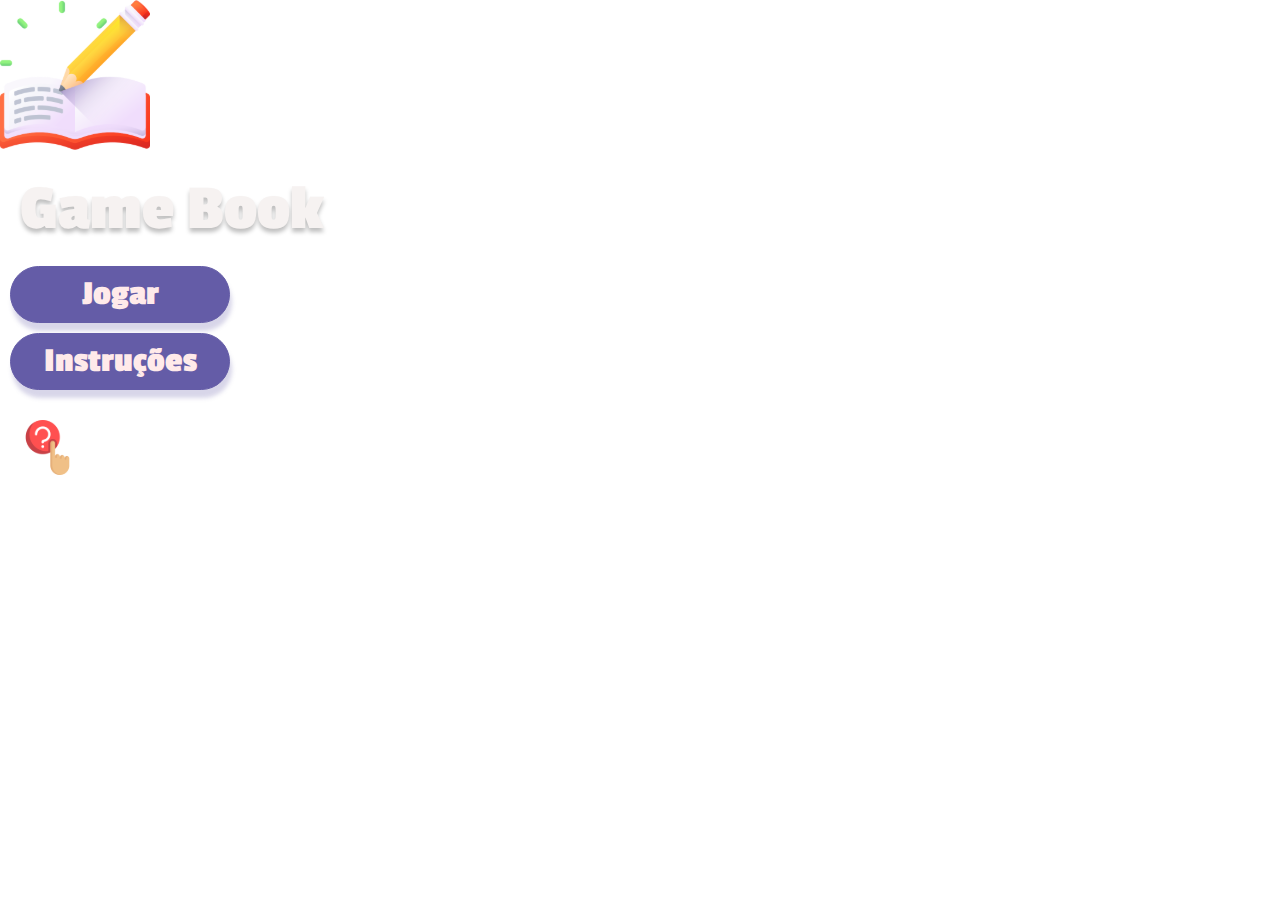
<file: index.html>
<!DOCTYPE html>
<html lang="pt">
	<head>
		<meta charset="UTF-8">
		<meta name="viewport" content="width=device-width, initial-scale=1.0">
		<meta http-equiv="X-UA-Compatible" content="ie=edge">
		<title>Game Book</title>

		<link href="https://fonts.googleapis.com/css?family=Passion+One&display=swap" rel="stylesheet">
		<link rel="stylesheet" href="./assets/css/style.css">
	</head>
	<body>
		<img alt="logo-game-book" src="./assets/images/logo.svg">
		<h1 class="title">Game Book</h1>
		<a class="button-primary" href="./historia.html">Jogar</a>
		<a class="button-primary">Instruções</a>
		<img class="button-image" alt="help-button" src="./assets/images/help.svg">
	</body>
</html>
</file>
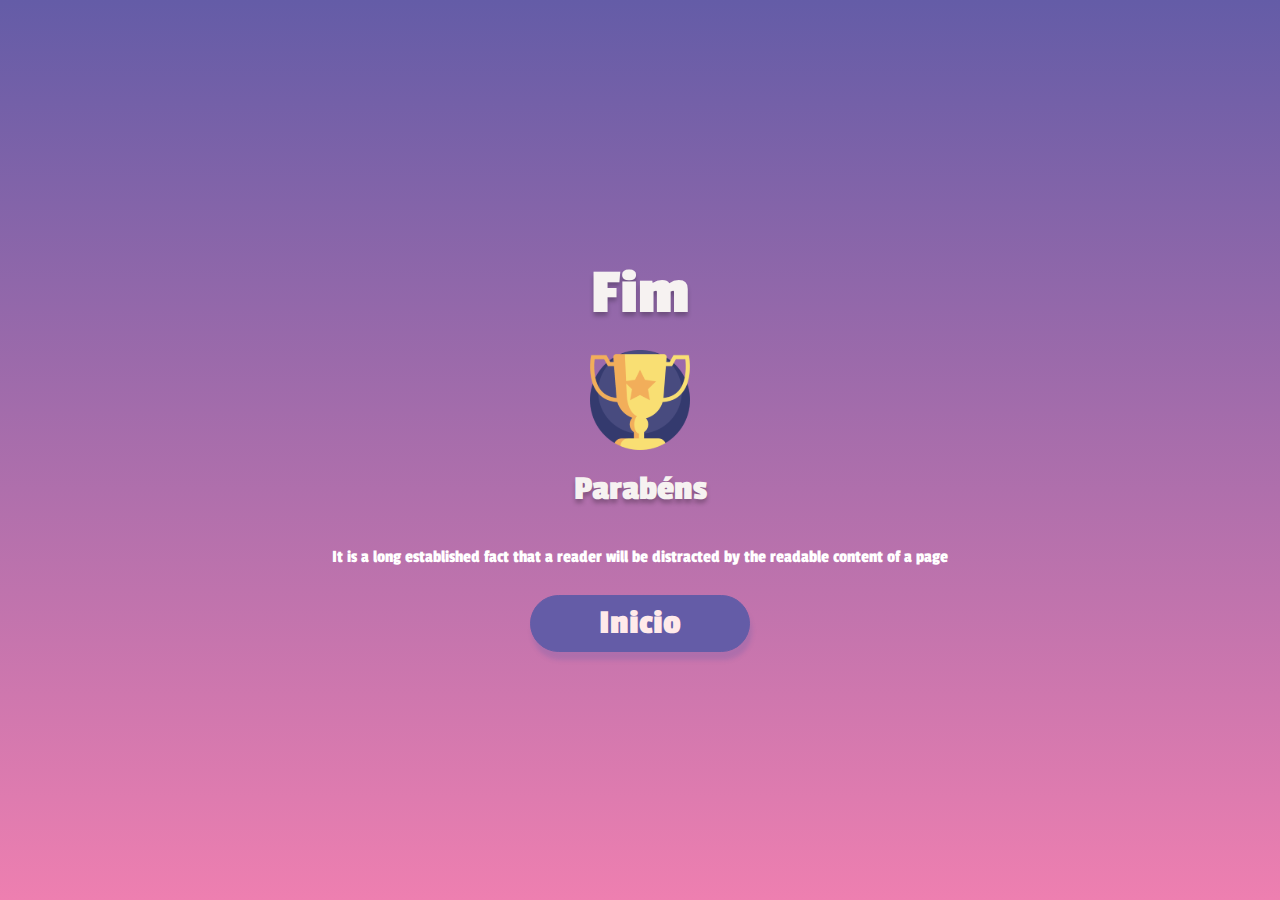
<file: final.html>
<!DOCTYPE html>
<html lang="pt">
	<head>
		<meta charset="UTF-8">
		<meta name="viewport" content="width=device-width, initial-scale=1.0">
		<meta http-equiv="X-UA-Compatible" content="ie=edge">
		<title>Game Book | Final</title>

		<link href="https://fonts.googleapis.com/css?family=Passion+One&display=swap" rel="stylesheet">
		<link rel="stylesheet" href="./assets/css/style.css">
	</head>
	<body>
		<div class="background-color">
			<h1 class="title">Fim</h1>
			<img alt="logo-game-book" src="./assets/images/trophy.svg">
			<p class="subtitle">Parabéns</p>
			<p class="end-description">It is a long established fact that a reader will be distracted by the readable content of a page</p>
			<a class="button-primary" href="./index.html">Inicio</a>
		</div>
	</body>
</html>
</file>
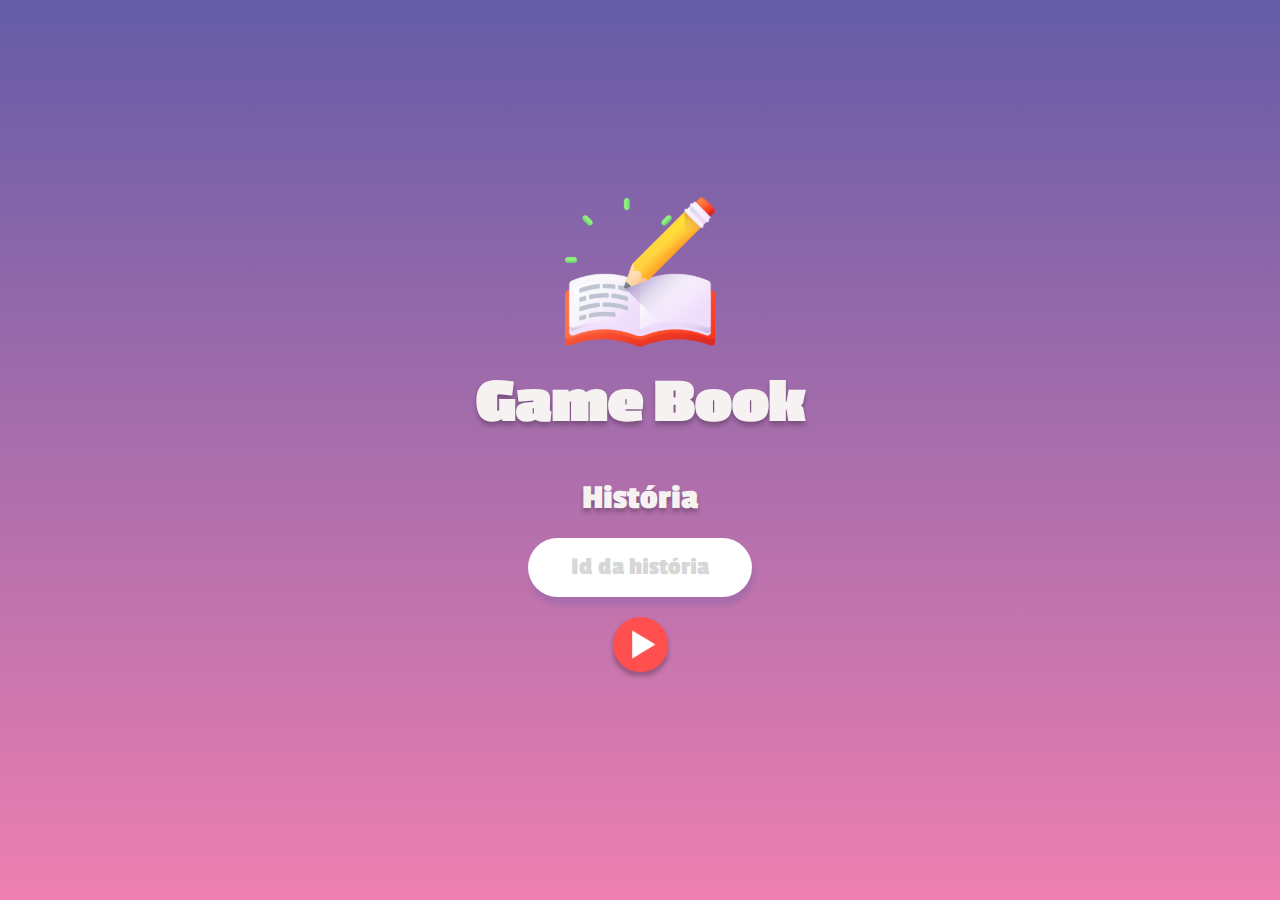
<file: historia.html>
<!DOCTYPE html>
<html lang="pt">
	<head>
		<meta charset="UTF-8">
		<meta name="viewport" content="width=device-width, initial-scale=1.0">
		<meta http-equiv="X-UA-Compatible" content="ie=edge">
		<title>Game Book | História</title>

		<link href="https://fonts.googleapis.com/css?family=Passion+One&display=swap" rel="stylesheet">
		<link rel="stylesheet" href="./assets/css/style.css">
	</head>
	<body>
		<div class="background-color">
			<img alt="logo-game-book" src="./assets/images/logo.svg">
			<h1 class="title"><strong>Game Book</strong></h1>
			<h3 class="subtitle">História</h3>
			<input class="input-text" type="text" placeholder="Id da história">
			<a href="./jogador.html">
				<img class="button-image" alt="play-button" src="./assets/images/play.svg">
			</a>
		</div>
	</body>
</html>
</file>
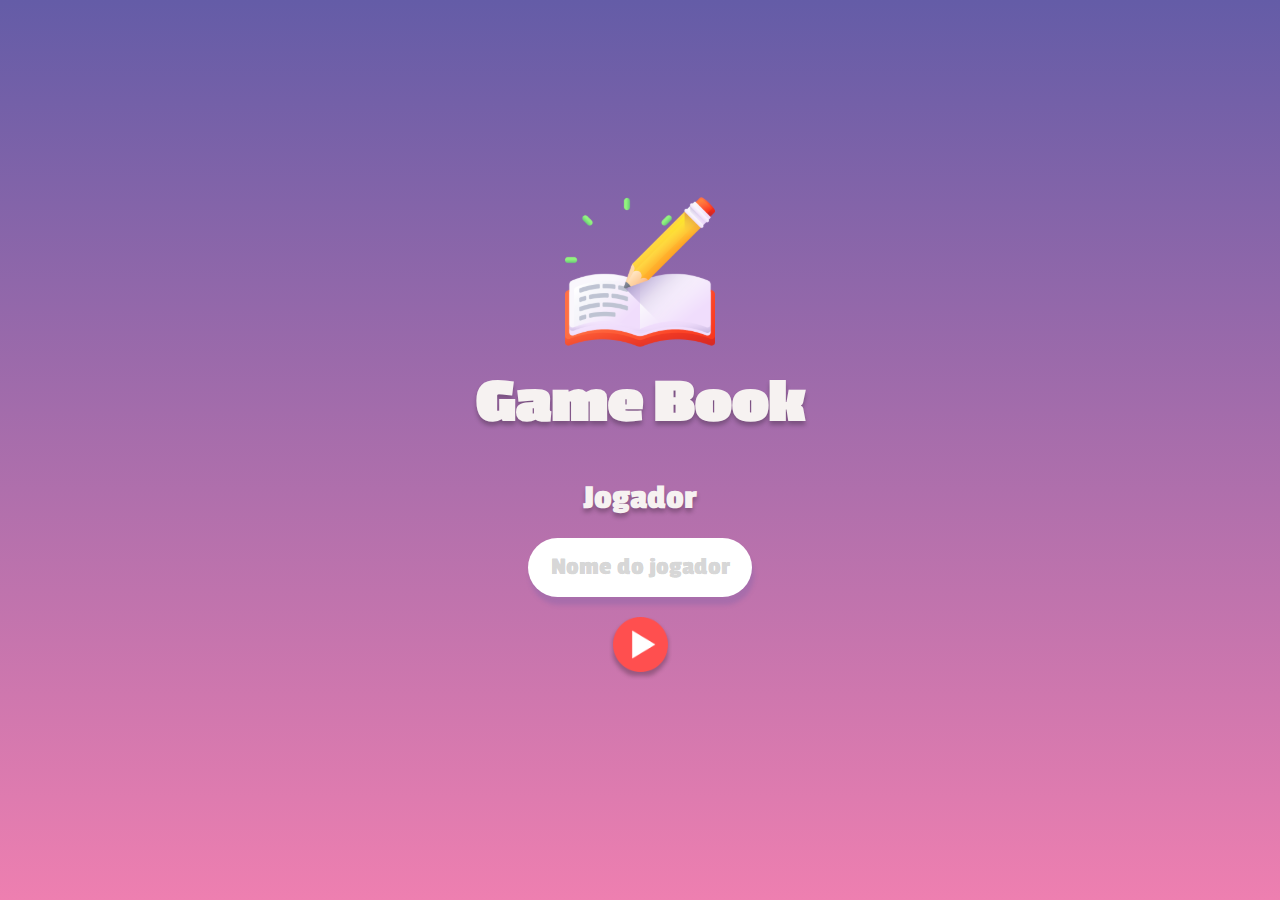
<file: jogador.html>
<!DOCTYPE html>
<html lang="pt">
	<head>
		<meta charset="UTF-8">
		<meta name="viewport" content="width=device-width, initial-scale=1.0">
		<meta http-equiv="X-UA-Compatible" content="ie=edge">
		<title>Game Book | Jogador</title>

		<link href="https://fonts.googleapis.com/css?family=Passion+One&display=swap" rel="stylesheet">
		<link rel="stylesheet" href="./assets/css/style.css">
	</head>
	<body>
		<div class="background-color">
			<img alt="logo-game-book" src="./assets/images/logo.svg">
			<h1 class="title"><strong>Game Book</strong></h1>
			<h3 class="subtitle">Jogador</h3>
			<input class="input-text" type="text" placeholder="Nome do jogador">
			<a href="./jogo.html">
				<img class="button-image" alt="play-button" src="./assets/images/play.svg">
			</a>
		</div>
	</body>
</html>
</file>
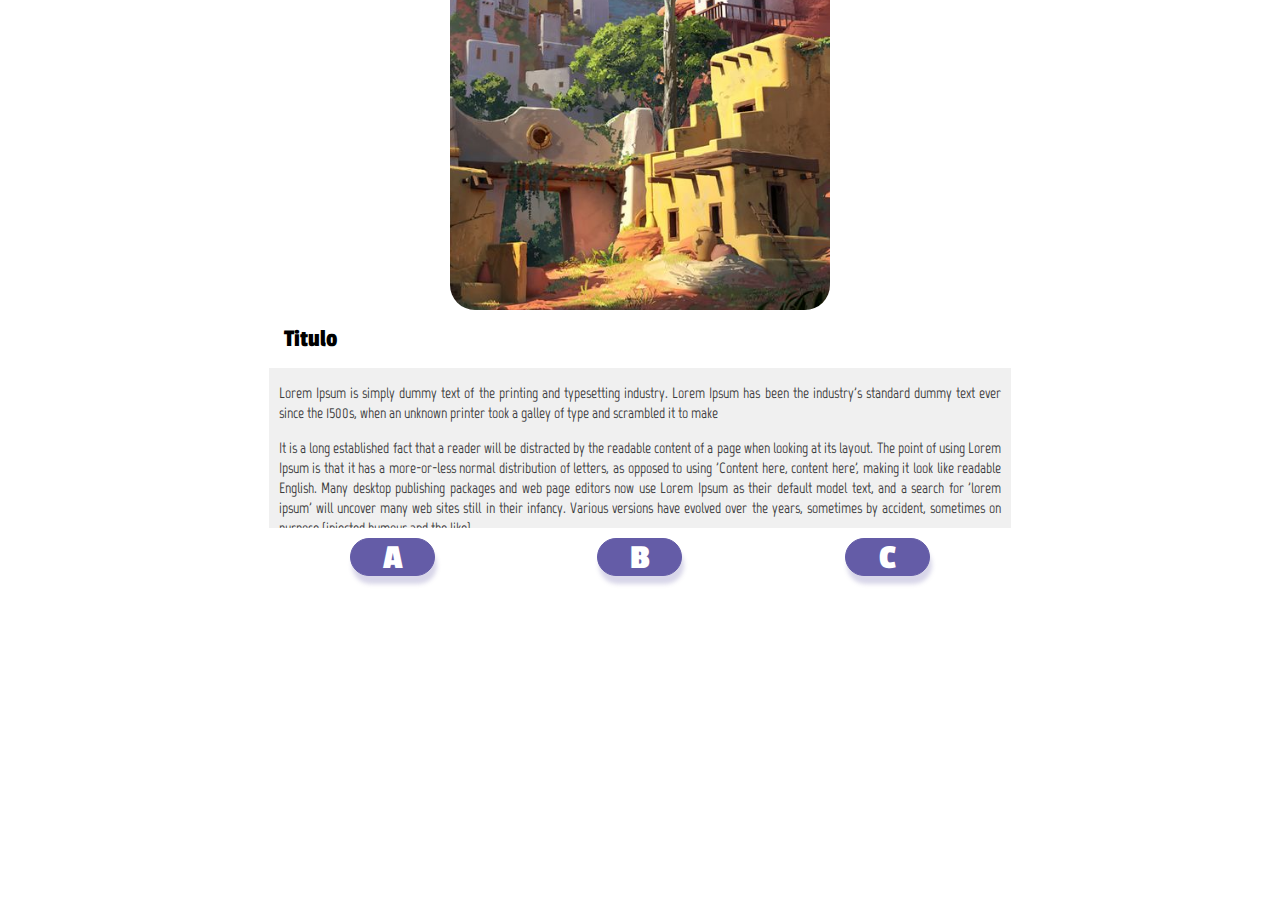
<file: jogo.html>
<!DOCTYPE html>
<html lang="pt">

<head>
	<meta charset="UTF-8">
	<meta name="viewport" content="width=device-width, initial-scale=1.0">
	<meta http-equiv="X-UA-Compatible" content="ie=edge">
	<title>Game Book | Jogo</title>

	<link href="https://fonts.googleapis.com/css?family=Passion+One&display=swap" rel="stylesheet">
	<link rel="stylesheet" type="text/css" href="//fonts.googleapis.com/css?family=Marvel" />
	<link rel="stylesheet" href="./assets/css/style.css">
</head>

<body>
	<div class="background-white">
		<div class="crop crop-tela-1">
			<img alt="logo-game-book" src="./assets/images/tela-1.jpg">
		</div>
		<div class="cap-details">
			<h1 class="cap-title">Titulo</h1>
			<div class="cap-description">
				<p class="cap-description-text">
					Lorem Ipsum is simply dummy text of the printing and typesetting industry. Lorem Ipsum has been the
					industry's standard dummy text ever since the 1500s, when an unknown printer took a galley of type
					and scrambled it to make
				</p>
				<p>
					It is a long established fact that a reader will be distracted by the readable content of a page
					when looking at its layout. The point of using Lorem Ipsum is that it has a more-or-less normal
					distribution of letters, as opposed to using 'Content here, content here', making it look like
					readable English. Many desktop publishing packages and web page editors now use Lorem Ipsum as their
					default model text, and a search for 'lorem ipsum' will uncover many web sites still in their
					infancy. Various versions have evolved over the years, sometimes by accident, sometimes on purpose
					(injected humour and the like).
				</p>
			</div>
			<div class="options">
				<a href="./jogo2.html" class="option-button">A</a>
				<a class="option-button">B</a>
				<a class="option-button">C</a>
			</div>
		</div>
	</div>
</body>

</html>
</file>
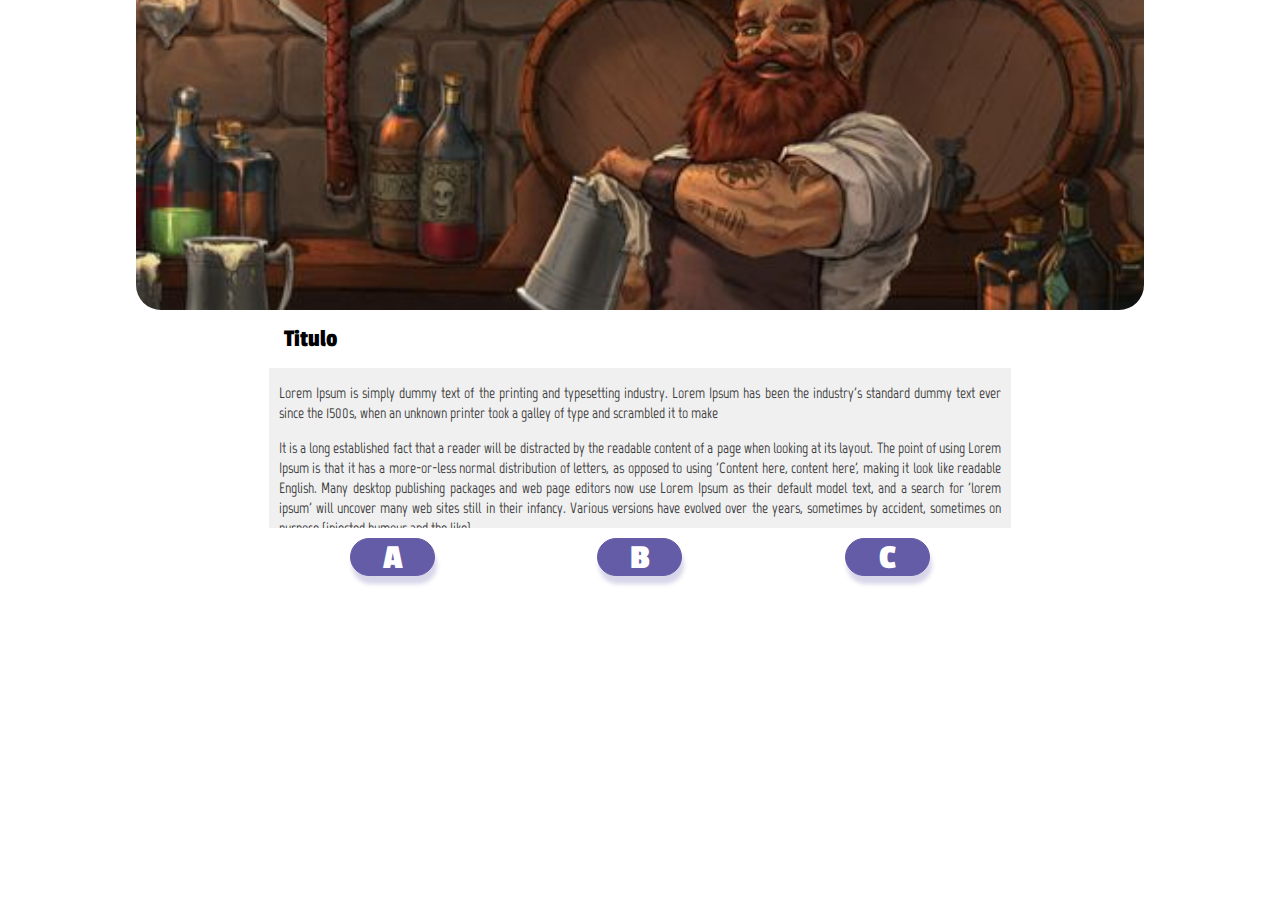
<file: jogo2.html>
<!DOCTYPE html>
<html lang="pt">

<head>
	<meta charset="UTF-8">
	<meta name="viewport" content="width=device-width, initial-scale=1.0">
	<meta http-equiv="X-UA-Compatible" content="ie=edge">
	<title>Game Book | Jogo</title>

	<link href="https://fonts.googleapis.com/css?family=Passion+One&display=swap" rel="stylesheet">
	<link rel="stylesheet" type="text/css" href="//fonts.googleapis.com/css?family=Marvel" />
	<link rel="stylesheet" href="./assets/css/style.css">
</head>

<body>
	<div class="background-white">
		<div class="crop crop-tela-2">
			<img alt="logo-game-book" src="./assets/images/tela-2.jpg">
		</div>
		<div class="cap-details">
			<h1 class="cap-title">Titulo</h1>
			<div class="cap-description">
				<p class="cap-description-text">
					Lorem Ipsum is simply dummy text of the printing and typesetting industry. Lorem Ipsum has been the
					industry's standard dummy text ever since the 1500s, when an unknown printer took a galley of type
					and scrambled it to make
				</p>
				<p>
					It is a long established fact that a reader will be distracted by the readable content of a page
					when looking at its layout. The point of using Lorem Ipsum is that it has a more-or-less normal
					distribution of letters, as opposed to using 'Content here, content here', making it look like
					readable English. Many desktop publishing packages and web page editors now use Lorem Ipsum as their
					default model text, and a search for 'lorem ipsum' will uncover many web sites still in their
					infancy. Various versions have evolved over the years, sometimes by accident, sometimes on purpose
					(injected humour and the like).
				</p>
			</div>
			<div class="options">
				<a href="./jogo3.html" class="option-button">A</a>
				<a class="option-button">B</a>
				<a class="option-button">C</a>
			</div>
		</div>
	</div>
</body>

</html>
</file>
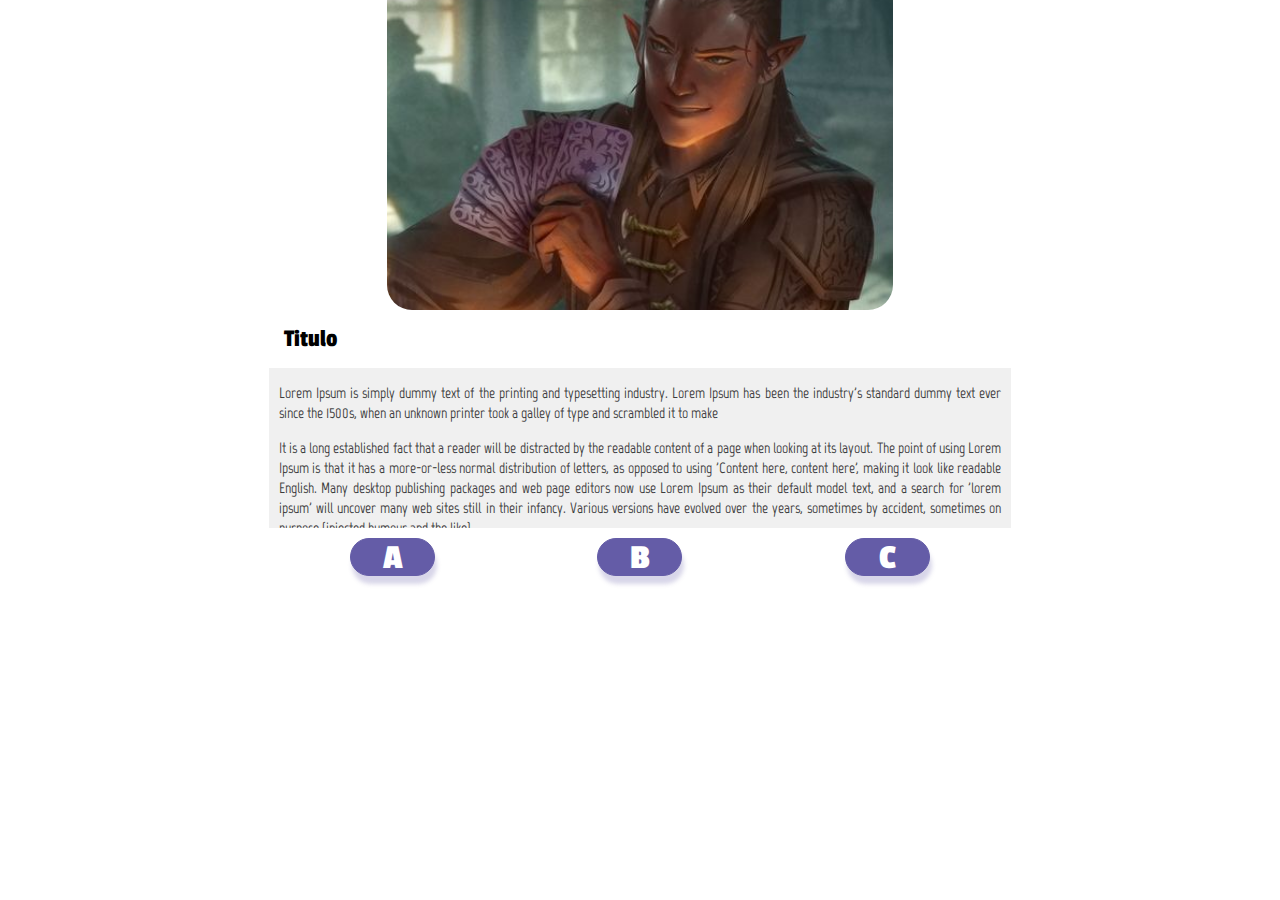
<file: jogo3.html>
<!DOCTYPE html>
<html lang="pt">

<head>
	<meta charset="UTF-8">
	<meta name="viewport" content="width=device-width, initial-scale=1.0">
	<meta http-equiv="X-UA-Compatible" content="ie=edge">
	<title>Game Book | Jogo</title>

	<link href="https://fonts.googleapis.com/css?family=Passion+One&display=swap" rel="stylesheet">
	<link rel="stylesheet" type="text/css" href="//fonts.googleapis.com/css?family=Marvel" />
	<link rel="stylesheet" href="./assets/css/style.css">
</head>

<body>
	<div class="background-white">
		<div class="crop crop-tela-3">
			<img alt="logo-game-book" src="./assets/images/tela-3.jpg">
		</div>
		<div class="cap-details">
			<h1 class="cap-title">Titulo</h1>
			<div class="cap-description">
				<p class="cap-description-text">
					Lorem Ipsum is simply dummy text of the printing and typesetting industry. Lorem Ipsum has been the
					industry's standard dummy text ever since the 1500s, when an unknown printer took a galley of type
					and scrambled it to make
				</p>
				<p>
					It is a long established fact that a reader will be distracted by the readable content of a page
					when looking at its layout. The point of using Lorem Ipsum is that it has a more-or-less normal
					distribution of letters, as opposed to using 'Content here, content here', making it look like
					readable English. Many desktop publishing packages and web page editors now use Lorem Ipsum as their
					default model text, and a search for 'lorem ipsum' will uncover many web sites still in their
					infancy. Various versions have evolved over the years, sometimes by accident, sometimes on purpose
					(injected humour and the like).
				</p>
			</div>
			<div class="options">
				<a href="./final.html" class="option-button">A</a>
				<a class="option-button">B</a>
				<a class="option-button">C</a>
			</div>
		</div>
	</div>
</body>

</html>
</file>
<file: assets/css/style.css>
body {
	overflow: hidden;
	margin: 0;
	padding: 0;
}

.background-color {
	margin: none;
	height: 100vh;
	width: 100%;
	display: flex;
	flex-direction: column;
	text-align: center;
	justify-content: center;
	align-items: center;
	background-image: linear-gradient(180deg, #645ca7 0%, #ee7fb0 100%);
}

.background-white {
	margin: none;
	height: 100vh;
	width: 100%;
	display: flex;
	flex-direction: column;
}

@media (min-width: 600px) {
	.background-white {
		margin: none;
		height: 100vh;
		width: 100%;
		display: flex;
		flex-direction: column;
		text-align: center;
		align-items: center;
	}
}

.title {
	color: #f6f2f1;
	font-family: 'Passion One', cursive;
	font-style: normal;
	font-weight: bold;
	font-size: 65px;
	line-height: 72px;
	text-shadow: 0px 4px 4px rgba(0, 0, 0, 0.25);
	margin: 20px;
}

.subtitle {
	font-family: Passion One;
	font-style: normal;
	font-weight: bold;
	font-size: 35px;
	line-height: 39px;
	color: #f6f2f1;
	text-shadow: 0px 4px 4px rgba(0, 0, 0, 0.25);
	margin: 20px;
}

.cap-title {
	font-family: Passion One;
	font-style: normal;
	font-weight: normal;
	font-size: 25px;
	line-height: 28px;
	margin: 15px;
}

.button-primary {
	display: flex;
	align-items: center;
	justify-content: center;
	text-decoration: none;

	background: #645ca7;
	border: 1px solid #645ca7;
	box-sizing: border-box;
	box-shadow: 2px 8px 4px rgba(100, 92, 167, 0.25);
	border-radius: 50px;

	width: 220px;
	height: 57px;
	margin: 10px;

	/* Transform this into a styled component with font-size and line height props */
	font-family: 'Passion One', cursive;
	font-style: normal;
	font-weight: bold;
	font-size: 35px;
	line-height: 39px;
	color: #ffeaea;
}

.button-primary:hover {
	cursor: pointer;
}

.button-image {
	margin: 20px;
}

.button-image:hover {
	cursor: pointer;
}

textarea:focus,
input:focus,
button:focus {
	outline: none;
}

.input-text {
	text-align: center;
	border: none;
	background: #ffffff;
	box-shadow: 2px 8px 4px rgba(100, 92, 167, 0.25);
	border-radius: 50px;
	width: 220px;
	height: 57px;

	font-family: 'Passion One', cursive;
	font-style: normal;
	font-weight: bold;
	font-size: 25px;
	line-height: 28px;
	color: rgba(0, 0, 0, 0.18);
}

.input-text::placeholder {
	color: rgba(0, 0, 0, 0.18);
}

.crop {
	height: 310px;
	overflow: hidden;
	border-radius: 0px 0px 25px 25px;
}

.crop-tela-1 img {
	height: 800px;
	margin: -420px 0 0 -100px;
	width: fit-content;
}

.crop-tela-2 img {
	height: 800px;
	margin: -280px 0 0 -100px;
	width: fit-content;
}

.crop-tela-3 img {
	height: 700px;
	margin: -50px 0 0 -100px;
	width: fit-content;
}

.cap-details {
	display: flex;
	flex-direction: column;
	text-align: justify;
}

@media (min-width: 600px) {
	.cap-details {
		display: flex;
		flex-direction: column;
		width: 58%;
		text-align: justify;
	}
}

.cap-description {
	background: rgba(196, 196, 196, 0.25);
	padding: 0px 10px;
	max-height: 160px;
	overflow: auto;
}

.cap-description p {
	font-family: Marvel;
	font-style: normal;
	font-weight: bold;
	font-size: 15px;
	line-height: 20px;
	color: rgba(0, 0, 0, 0.75);
}

.option-button {
	background: #645ca7;
	border: 1px solid #645ca7;
	box-sizing: border-box;
	box-shadow: 2px 8px 4px rgba(100, 92, 167, 0.25);
	border-radius: 50px;
	width: 85px;
	height: 38px;
	text-decoration: none;
	text-align: center;

	font-family: Passion One;
	font-style: normal;
	font-weight: bold;
	font-size: 35px;
	line-height: 39px;
	color: #ffffff;
}

.option-button:hover {
	cursor: pointer;
}

.options {
	justify-content: space-around;
	display: flex;
	padding-top: 10px;
}

.end-description {
	font-family: Passion One;
	font-style: normal;
	font-weight: normal;
	font-size: 18px;
	line-height: 20px;
	color: #ffffff;
}
</file>
